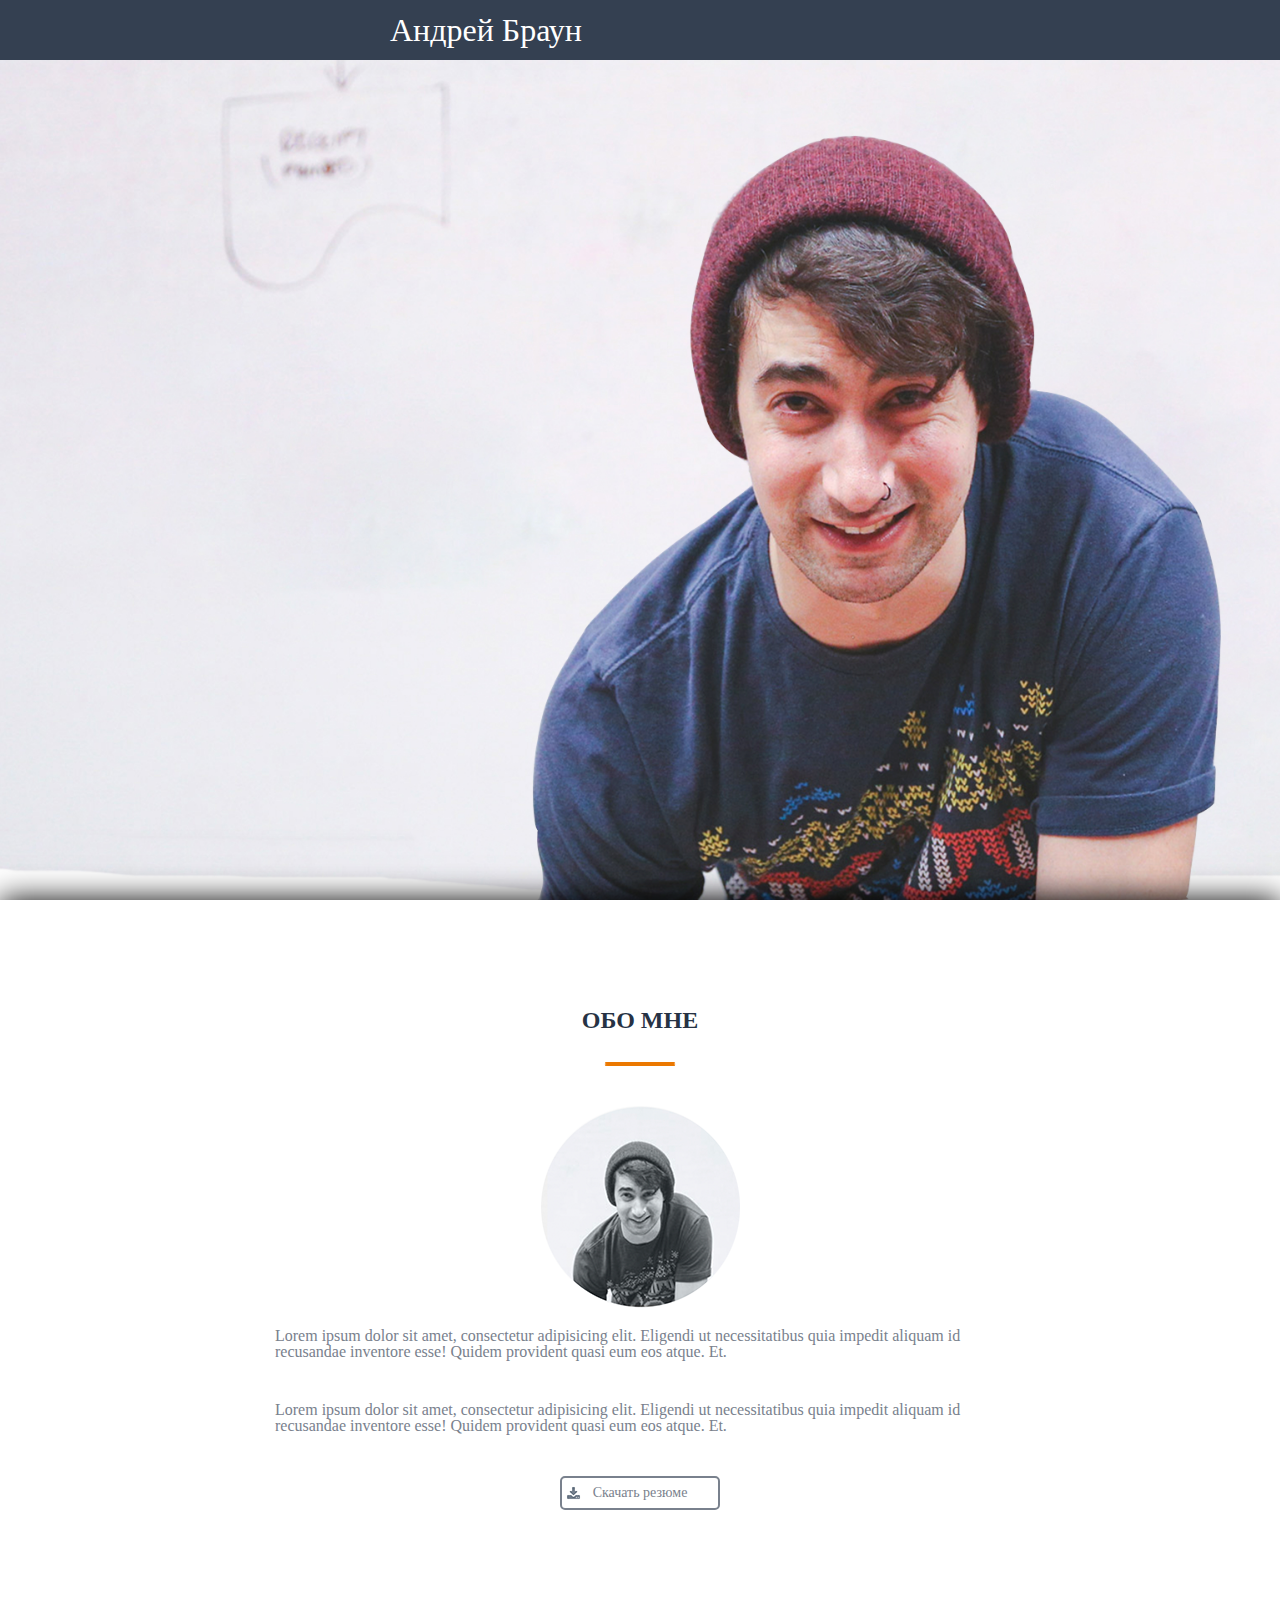
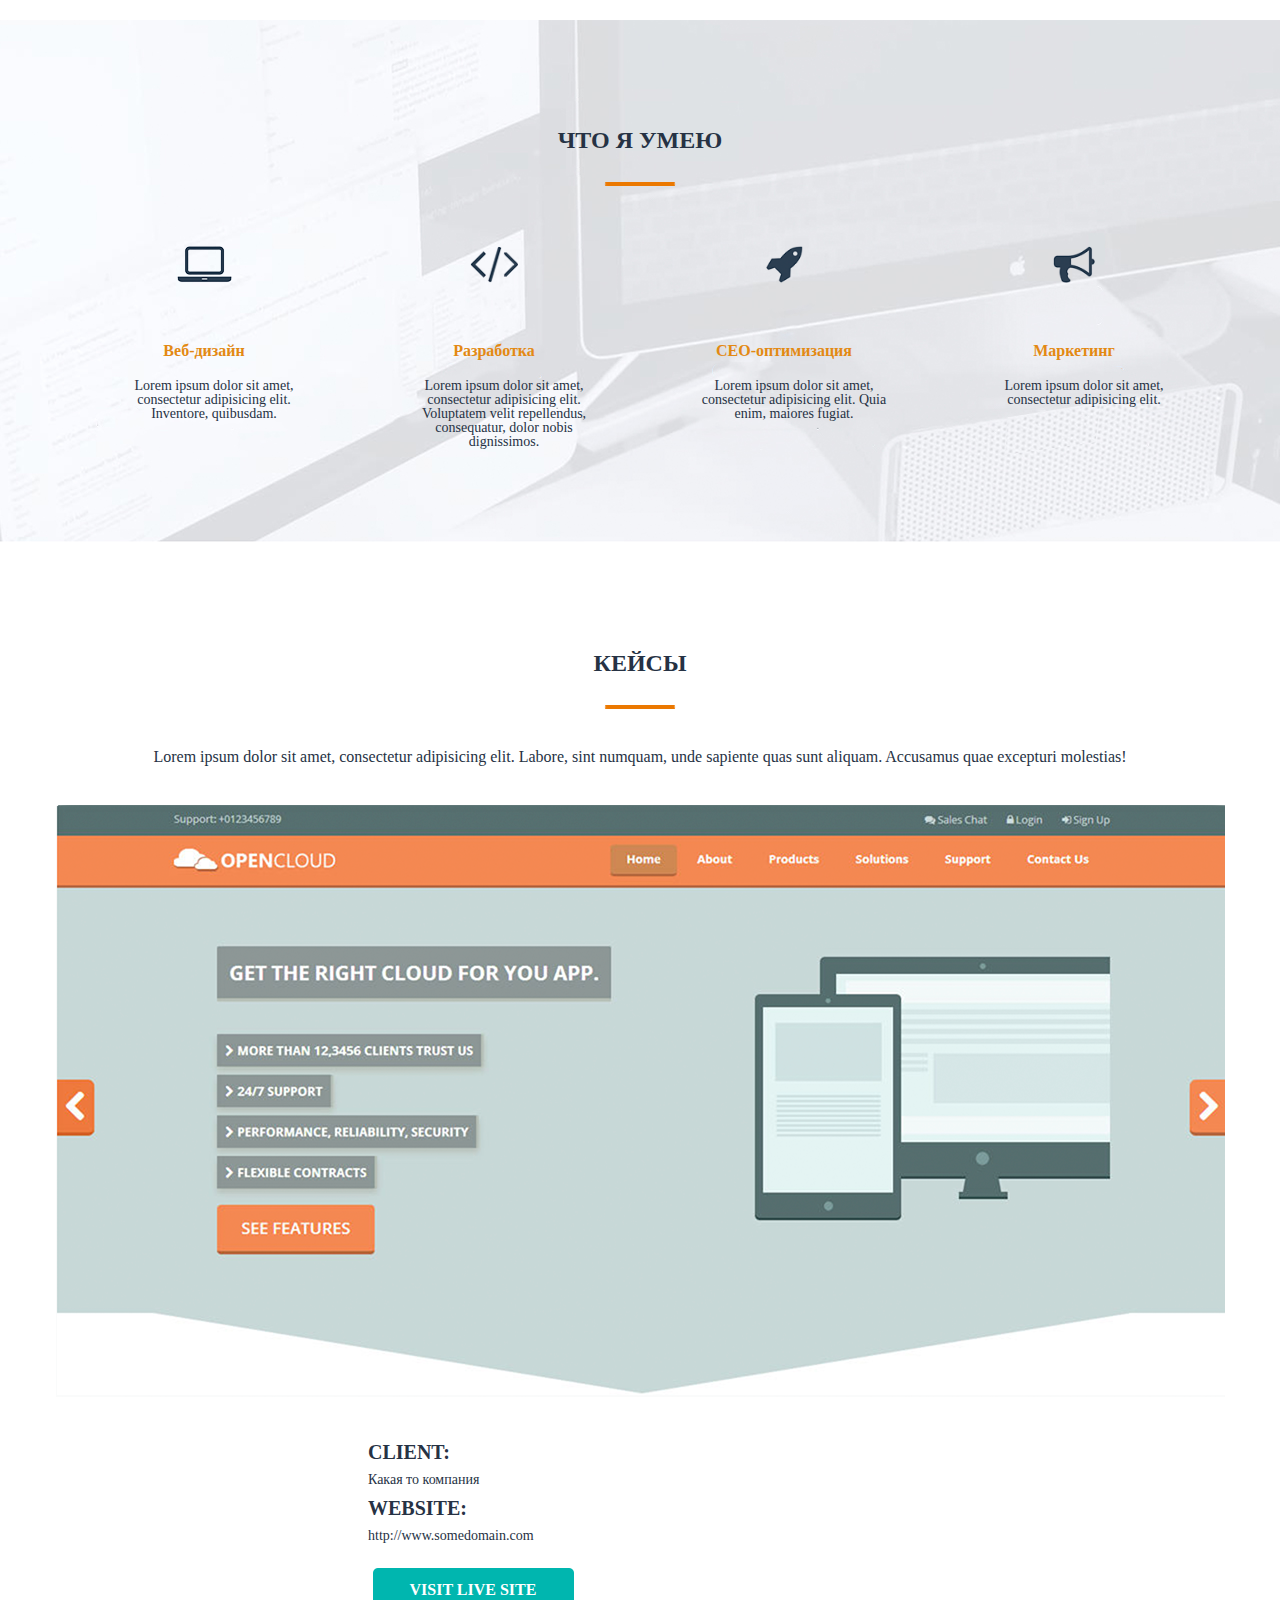
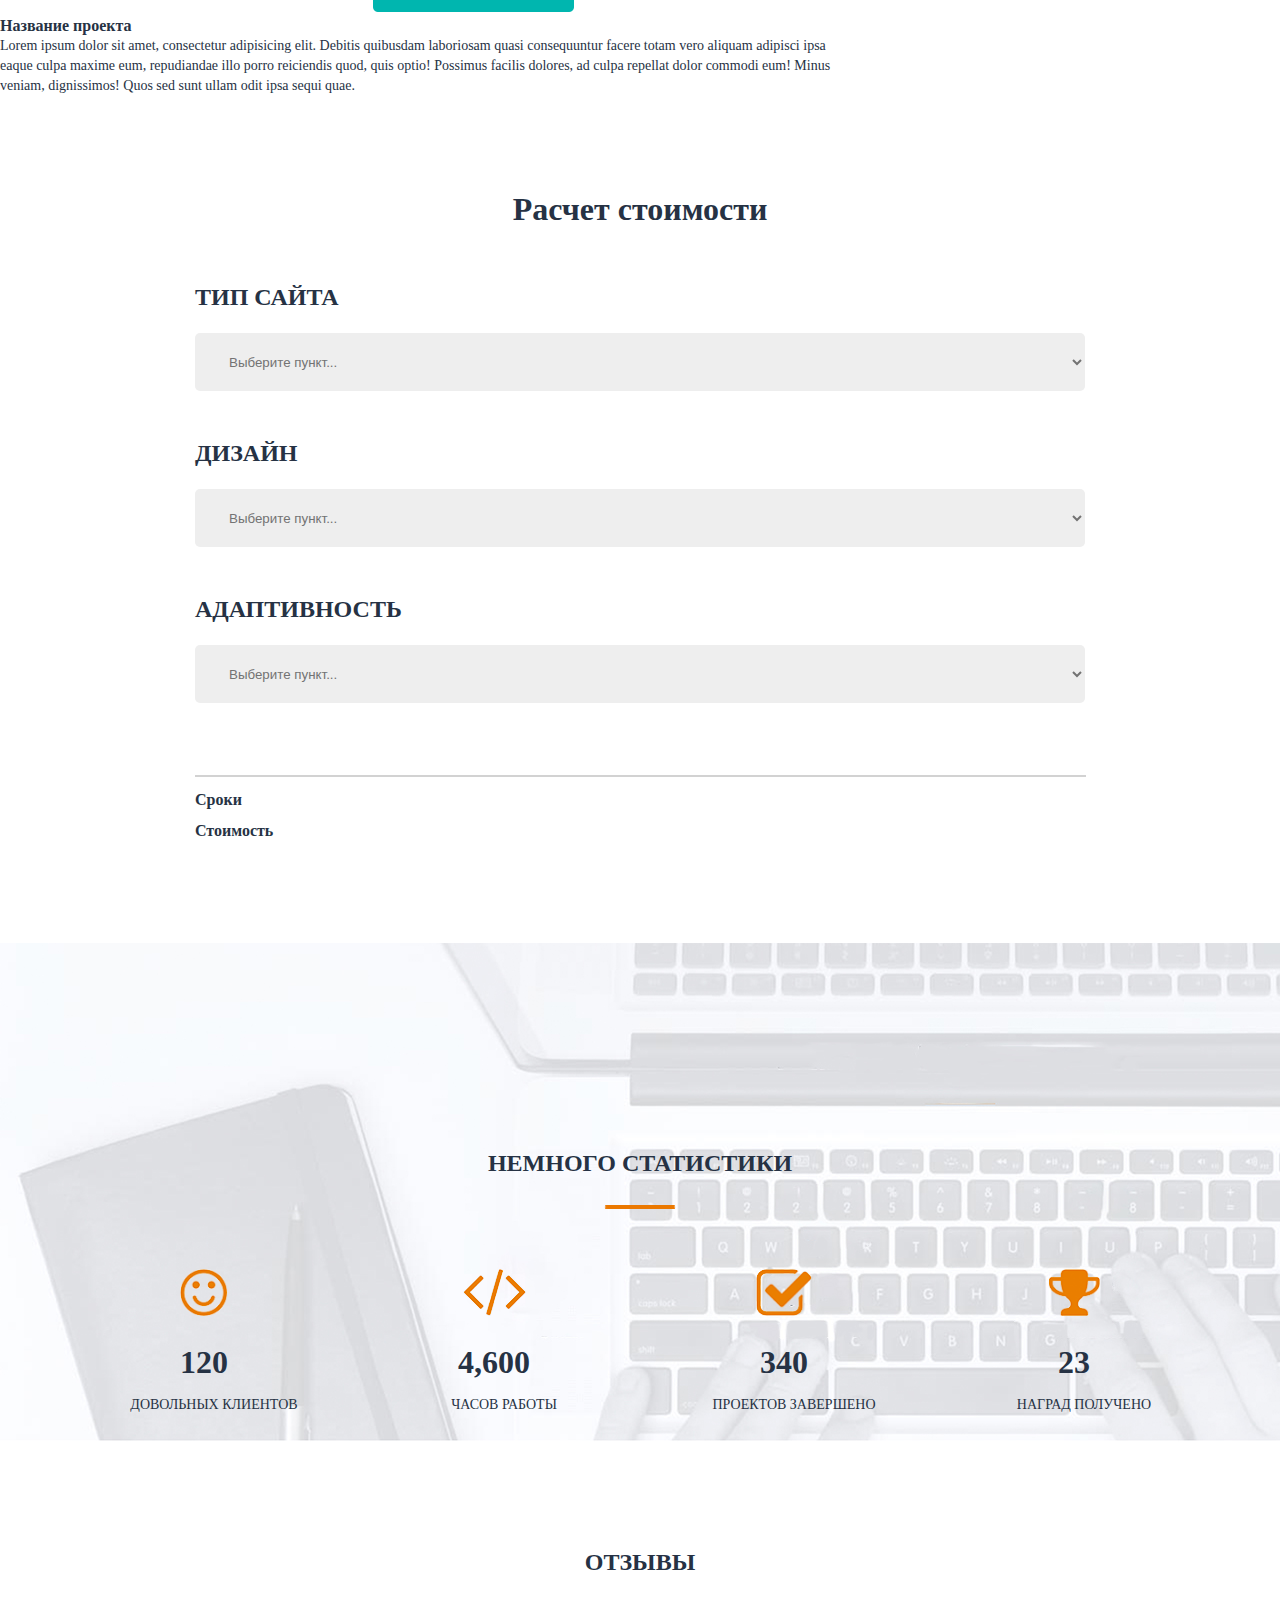
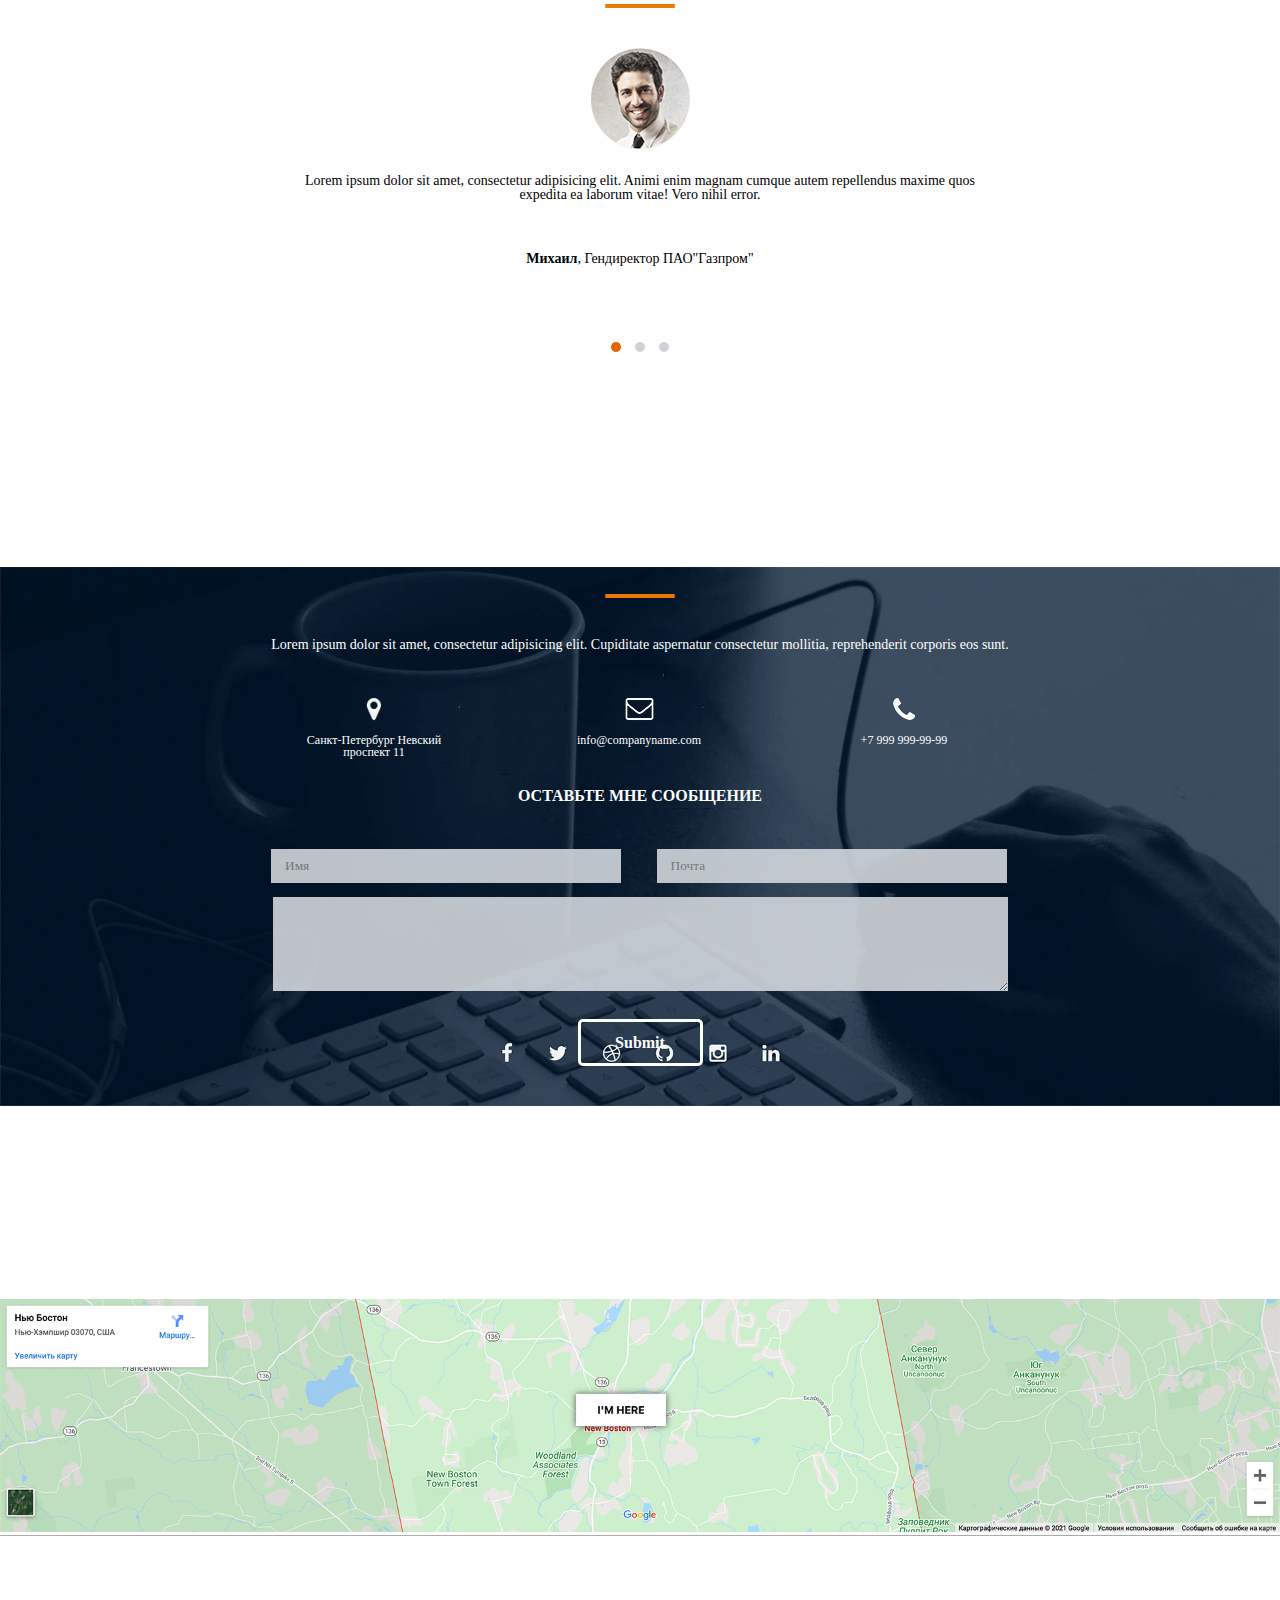
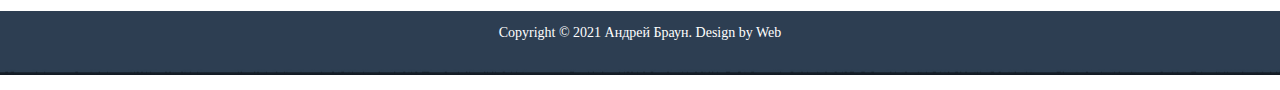
<file: Src/index.html>
<!DOCTYPE html>
<html lang="en">

<head>
    <meta charset="UTF-8">
    <title>Андрей Браун - веб-разработчик</title>
    <link rel="stylesheet" href="css/reset.css">
    <link rel="stylesheet" href="css/style.css">
</head>

<body>
   <div class="preloader">
  <div class="preloader__row">
    <div class="preloader__item"></div>
    <div class="preloader__item"></div>
  </div>
  <script>
  window.onload = function () {
    document.body.classList.add('loaded_hiding');
    window.setTimeout(function () {
      document.body.classList.add('loaded');
      document.body.classList.remove('loaded_hiding');
    }, 500);
  }
</script>
</div>
   
    <header>
        <nav>
            <div class="logo">Андрей Браун</div>
            <div class="menu">
                <ul>
                    <li><a href="">Обо мне</a></li>
                    <li><a href="">Услуги</a></li>
                    <li><a href="">Кейсы</a></li>
                    <li><a href="">Прайс</a></li>
                    <li><a href="">Отзывы</a></li>
                    <li><a href="">Контакты</a></li>
                </ul>
            </div>
        </nav>
    </header>
    <main>
        <section class="main">
            <div class="title_container">
                <h1>Привет <br> Я Андрей Браун</h1>
                <h4>Фулл стек веб-разработчик</h4>
                <input type="button" value="Обо мне">
                <input type="button" value="Мои работы">

            </div>
        </section>
    </main>
    <section class="about">
        <h2 class="h2">Обо мне</h2>
        <img src="../Src/img/stick.png" alt="Тут должна быть картинка" class="img">
        <img src="../Src/img/about_boy.png" alt="Тут должна быть картинка" class="img1">
        <p>Lorem ipsum dolor sit amet, consectetur adipisicing elit. Eligendi ut necessitatibus quia impedit aliquam id recusandae inventore esse! Quidem provident quasi eum eos atque. Et.</p>
        <p>Lorem ipsum dolor sit amet, consectetur adipisicing elit. Eligendi ut necessitatibus quia impedit aliquam id recusandae inventore esse! Quidem provident quasi eum eos atque. Et.</p>
        <input type="button" value="Скачать резюме">
    </section>
    <section class="skills">
        <h2 class="h2">Что я умею</h2>
        <img src="../Src/img/stick.png" alt="Тут должна быть картинка" class="img">
        <div class="box">
            <div class="skill"><img src="../Src/img/skills_nb.png" alt="Тут должна быть картинка">
                <h4>Веб-дизайн</h4>
                <p>Lorem ipsum dolor sit amet, consectetur adipisicing elit. Inventore, quibusdam.</p>
            </div>
            <div class="skill"><img src="../Src/img/skills_simbol.png" alt="Тут должна быть картинка">
                <h4>Разработка</h4>
                <p>Lorem ipsum dolor sit amet, consectetur adipisicing elit. Voluptatem velit repellendus, consequatur, dolor nobis dignissimos.</p>
            </div>
            <div class="skill"><img src="../Src/img/skills_rocket.png" alt="Тут должна быть картинка">
                <h4>СЕО-оптимизация</h4>
                <p>Lorem ipsum dolor sit amet, consectetur adipisicing elit. Quia enim, maiores fugiat.</p>
            </div>
            <div class="skill"><img src="../Src/img/skills_rupor.png" alt="Тут должна быть картинка">
                <h4>Маркетинг</h4>
                <p>Lorem ipsum dolor sit amet, consectetur adipisicing elit.</p>
            </div>
        </div>
    </section>
    <section class="cases">
        <h2 class="h2">Кейсы</h2>
        <img src="../Src/img/stick.png" alt="Тут должна быть картинка" class="img">
        <p>Lorem ipsum dolor sit amet, consectetur adipisicing elit. Labore, sint numquam, unde sapiente quas sunt aliquam. Accusamus quae excepturi molestias!</p>
        <img src="../Src/img/cases_pic.png" alt="Тут должна быть картинка" class="pic">
        <div class="client">
            <h3>Client:</h3>
            <h4>Какая то компания</h4>
            <h3>Website:</h3>
            <h4>http://www.somedomain.com</h4>
            <input type="button" value="visit live site">
        </div>
        <div class="about_case">
            <h3>Название проекта</h3>
            <span>Lorem ipsum dolor sit amet, consectetur adipisicing elit. Debitis quibusdam laboriosam quasi consequuntur facere totam vero aliquam adipisci ipsa eaque culpa maxime eum, repudiandae illo porro reiciendis quod, quis optio! Possimus facilis dolores, ad culpa repellat dolor commodi eum! Minus veniam, dignissimos! Quos sed sunt ullam odit ipsa sequi quae.</span>
        </div>
    </section>
    <section class="price">
        <h2>Расчет стоимости</h2>
        <form action="#">
            <p>Тип сайта</p>
            <select name="select1" id="id1">
                <option value="0">Выберите пункт...</option>
                <option value="1">Позиция 1</option>
                <option value="2">Позиция 2</option>
                <option value="3">Позиция 3</option>
            </select>
            <p>Дизайн</p>
            <select name="select2" id="id2">
                <option value="0">Выберите пункт...</option>
                <option value="1">Позиция 1</option>
                <option value="2">Позиция 2</option>
                <option value="3">Позиция 3</option>
            </select>
            <p>Адаптивность</p>
            <select name="select3" id="id3">
                <option value="0">Выберите пункт...</option>
                <option value="1">Позиция 1</option>
                <option value="2">Позиция 2</option>
                <option value="3">Позиция 3</option>
            </select>
        </form>
        <div class="calc">
            <img src="../Src/img/price_line.png" alt="">
            <p>Сроки</p>
            <p>Стоимость</p>
        </div>
    </section>
    <section class="stat">
        <h2 class="h2">Немного статистики</h2>
        <img src="../Src/img/stick.png" alt="Тут должна быть картинка" class="img">
        <div class="box">
            <div class="position"><img src="../Src/img/stat_smile.png" alt="Тут должна быть картинка">
                <h4>120</h4>
                <p>Довольных клиентов</p>
            </div>
            <div class="position"><img src="../Src/img/stat_simbol.png" alt="Тут должна быть картинка">
                <h4>4,600</h4>
                <p>Часов работы</p>
            </div>
            <div class="position"><img src="../Src/img/stat_checkbox.png" alt="Тут должна быть картинка">
                <h4>340</h4>
                <p>Проектов завершено</p>
            </div>
            <div class="position"><img src="../Src/img/stat_goblet.png" alt="Тут должна быть картинка">
                <h4>23</h4>
                <p>Наград получено</p>
            </div>
        </div>
    </section>
    <section class="rewievs">
        <h2 class="h2">Отзывы</h2>
        <img src="../Src/img/stick.png" alt="Тут должна быть картинка" class="img">
        <img src="../Src/img/rewievs_photo.png" alt="Тут должна быть картинка" class="photo">
        <p>Lorem ipsum dolor sit amet, consectetur adipisicing elit. Animi enim magnam cumque autem repellendus maxime quos expedita ea laborum vitae! Vero nihil error.</p>
        <br>
        <p><span>Михаил</span>, Гендиректор ПАО"Газпром"</p>
        <div class="bullets">
            <img src="../Src/img/rewievs_bullet1.png" alt="Тут должна быть картинка" class="bullet">
            <img src="../Src/img/rewievs_bullet2.png" alt="Тут должна быть картинка" class="bullet">
            <img src="../Src/img/rewievs_bullet2.png" alt="Тут должна быть картинка" class="bullet">
        </div>
    </section>
    <section class="mycontacts">
        <h2 class="h2_footer">Мои контакты</h2>
        <img src="../Src/img/stick.png" alt="Тут должна быть картинка" class="img">
        <p>Lorem ipsum dolor sit amet, consectetur adipisicing elit. Cupiditate aspernatur consectetur mollitia, reprehenderit corporis eos sunt.</p>
        <div class="contacts">
            <div class="contact">
                <img src="../Src/img/footer_loc.png" alt="Тут должна быть картинка">
                <p>Санкт-Петербург Невский проспект 11</p>
            </div>
            <div class="contact">
                <img src="../Src/img/footer_mail.png" alt="Тут должна быть картинка">
                <p>info@companyname.com</p>
            </div>
            <div class="contact">
                <img src="../Src/img/footer_call.png" alt="Тут должна быть картинка">
                <p>+7 999 999-99-99</p>
            </div>
        </div>
        <div class="message">
            <h2>Оставьте мне сообщение</h2>
            <form action="#">
                <input type="name" placeholder="Имя">
                <input type="email" placeholder="Почта">
                <textarea name="message" id="id4" placeholder="Сообщение">
                      </textarea>
            </form>
        </div>
        <div class="input">
            <input type="submit" submit="">
        </div>
    </section>
    <section class="location">
    </section>
</body>
<footer>
    <div class="copyright">
        <p>Copyright © 2021 Андрей Браун. Design by Web</p>
    </div>
</footer>

</html>
</file>
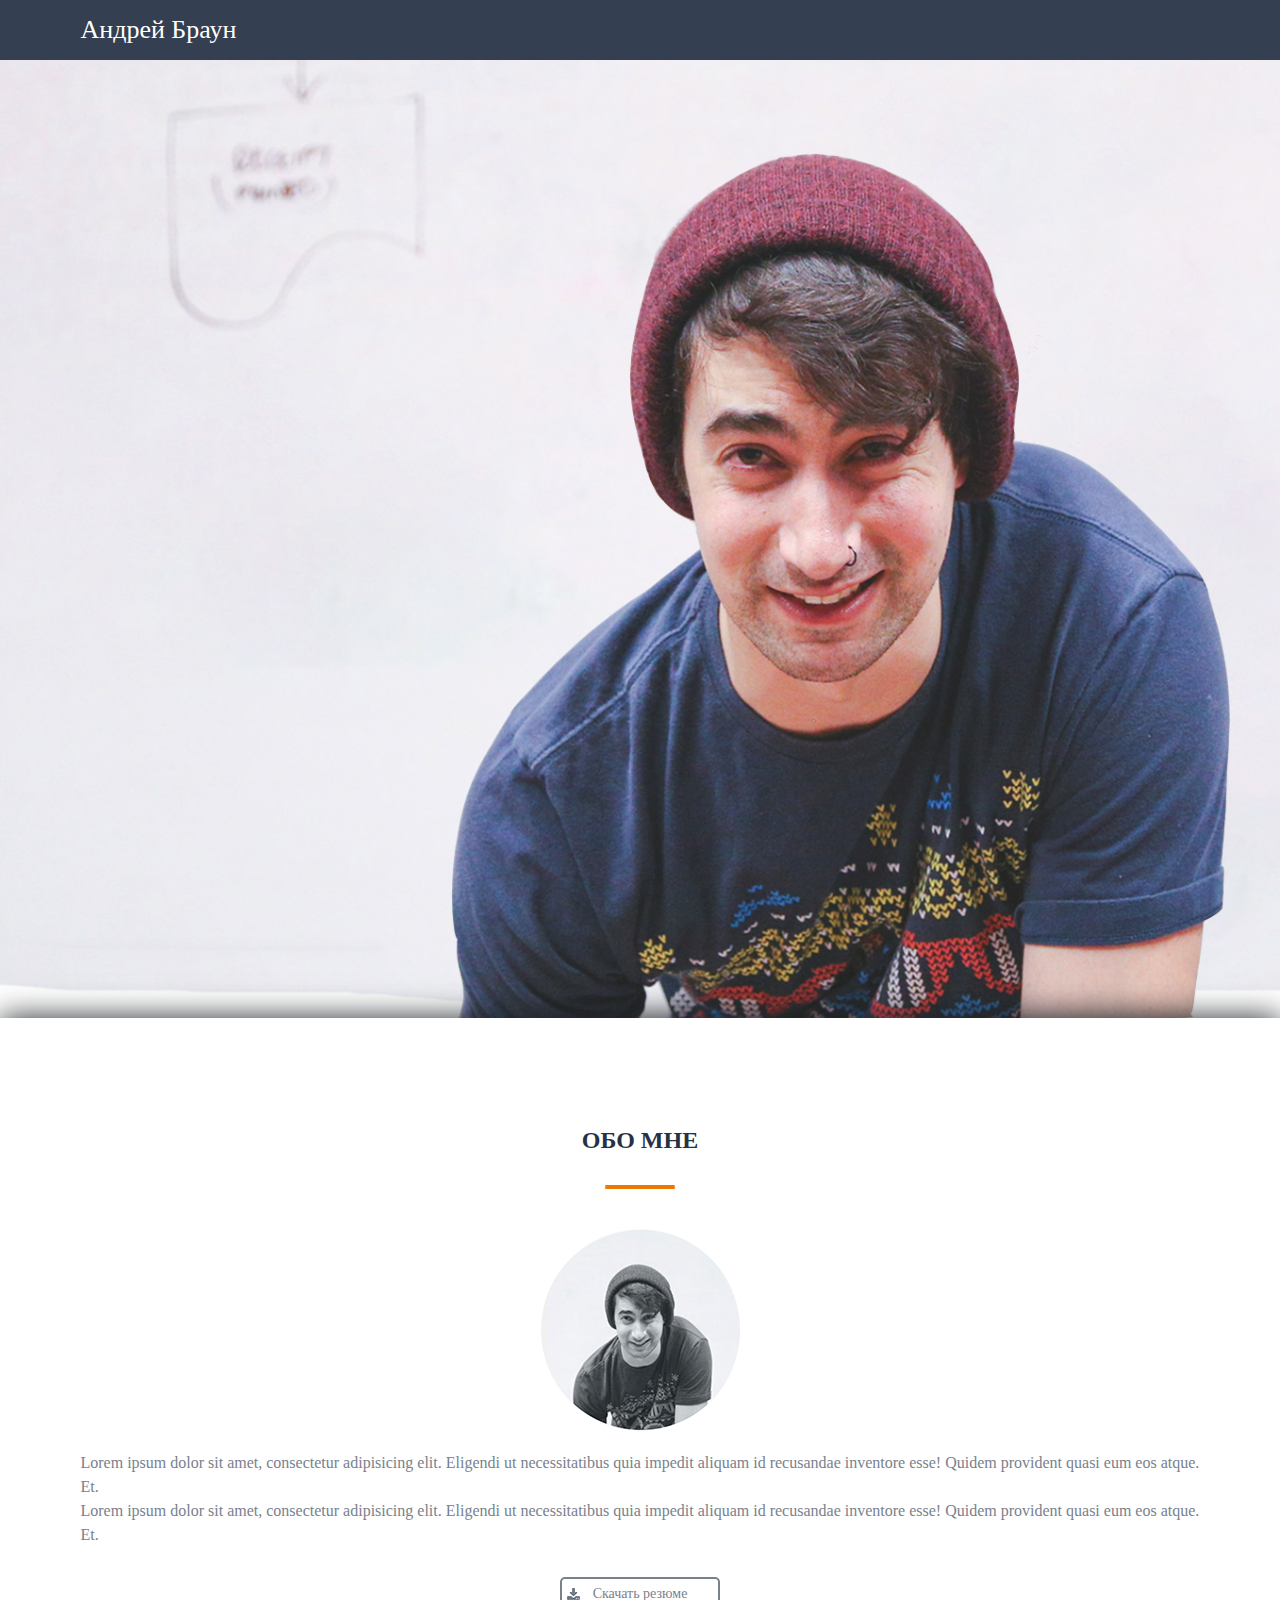
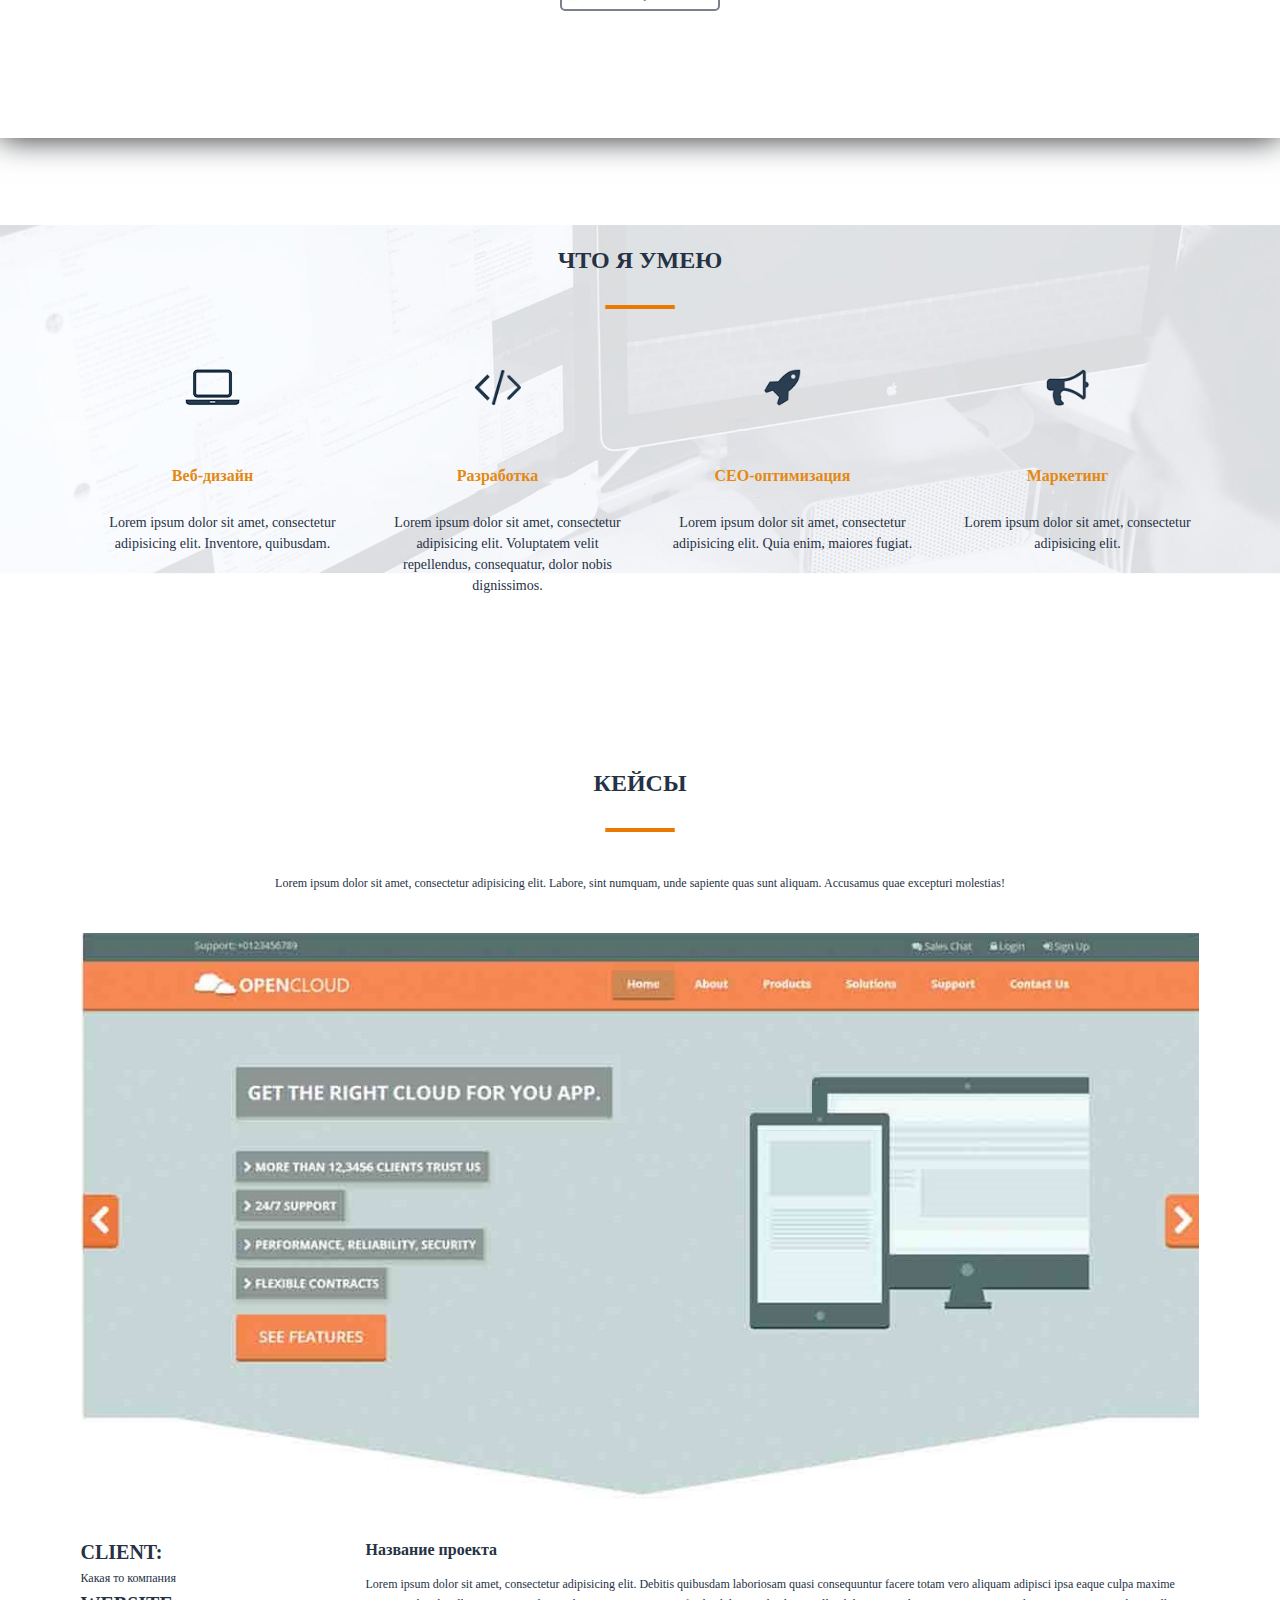
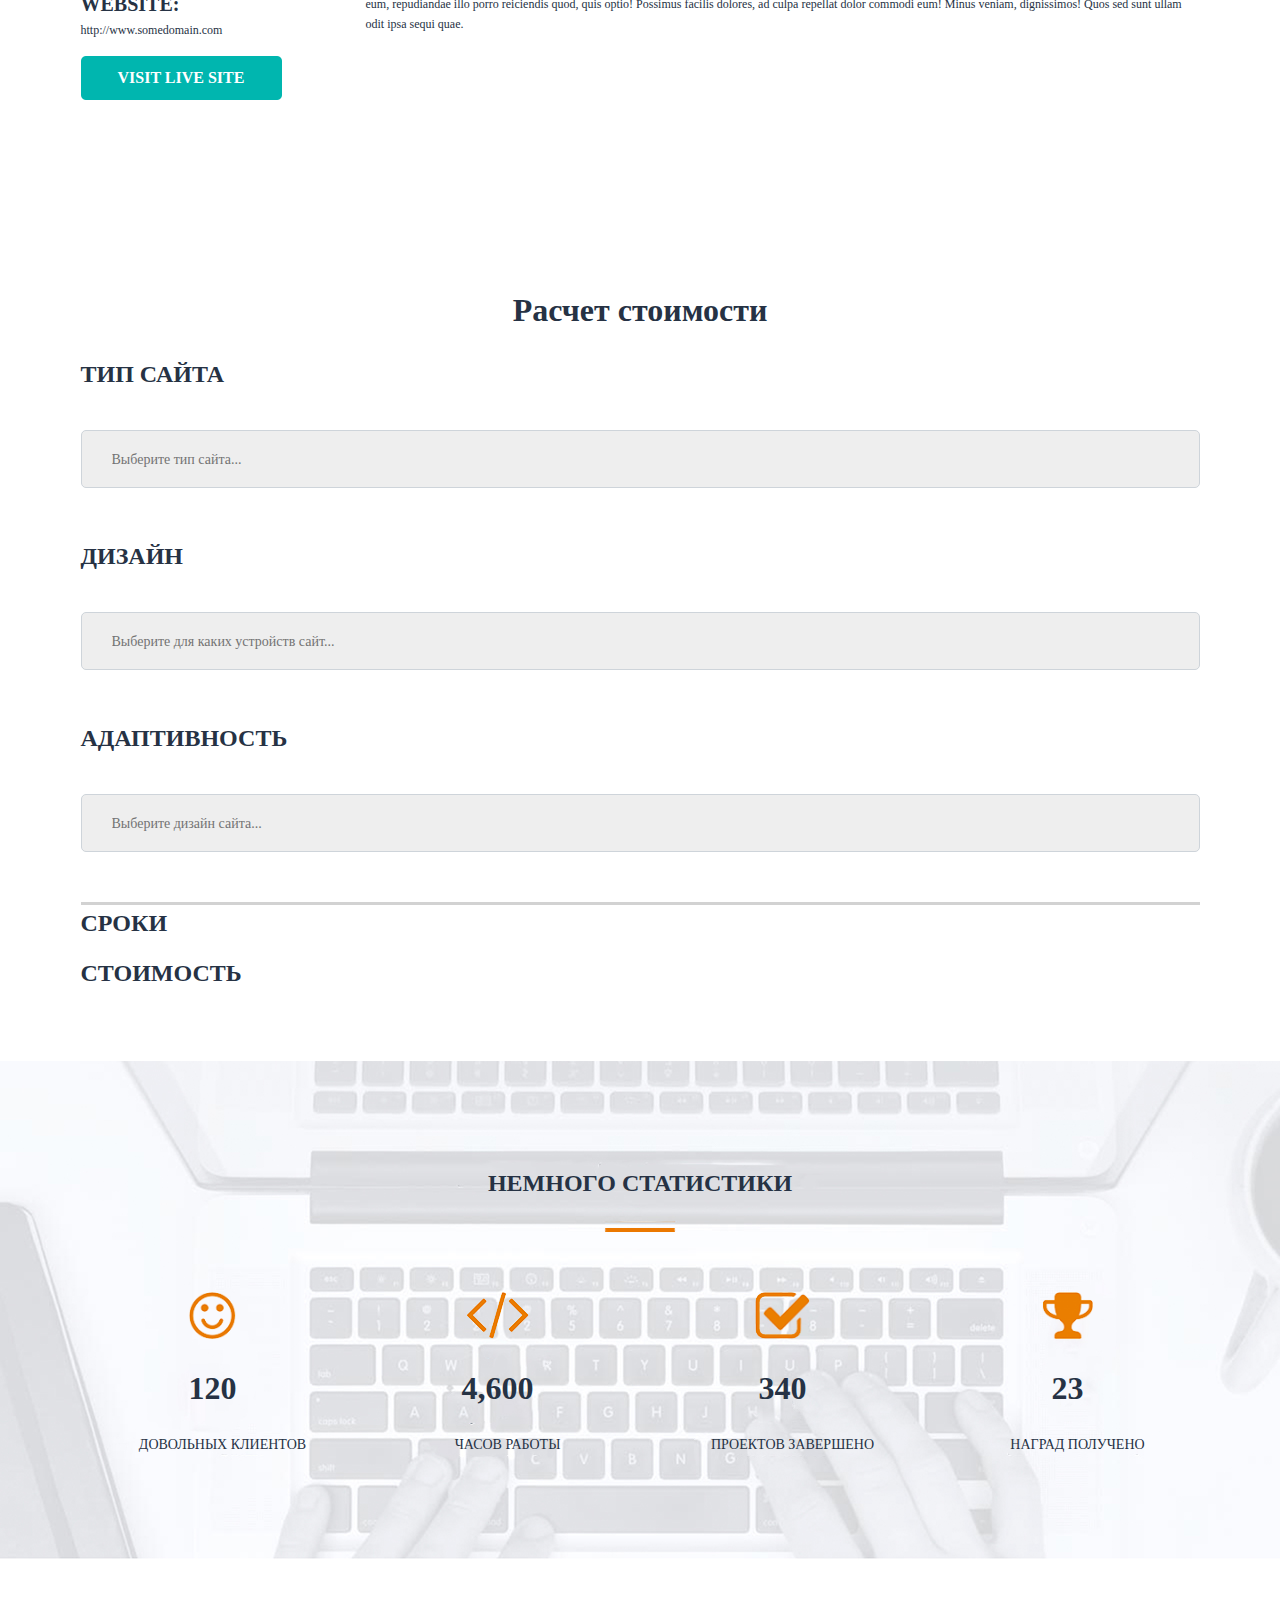
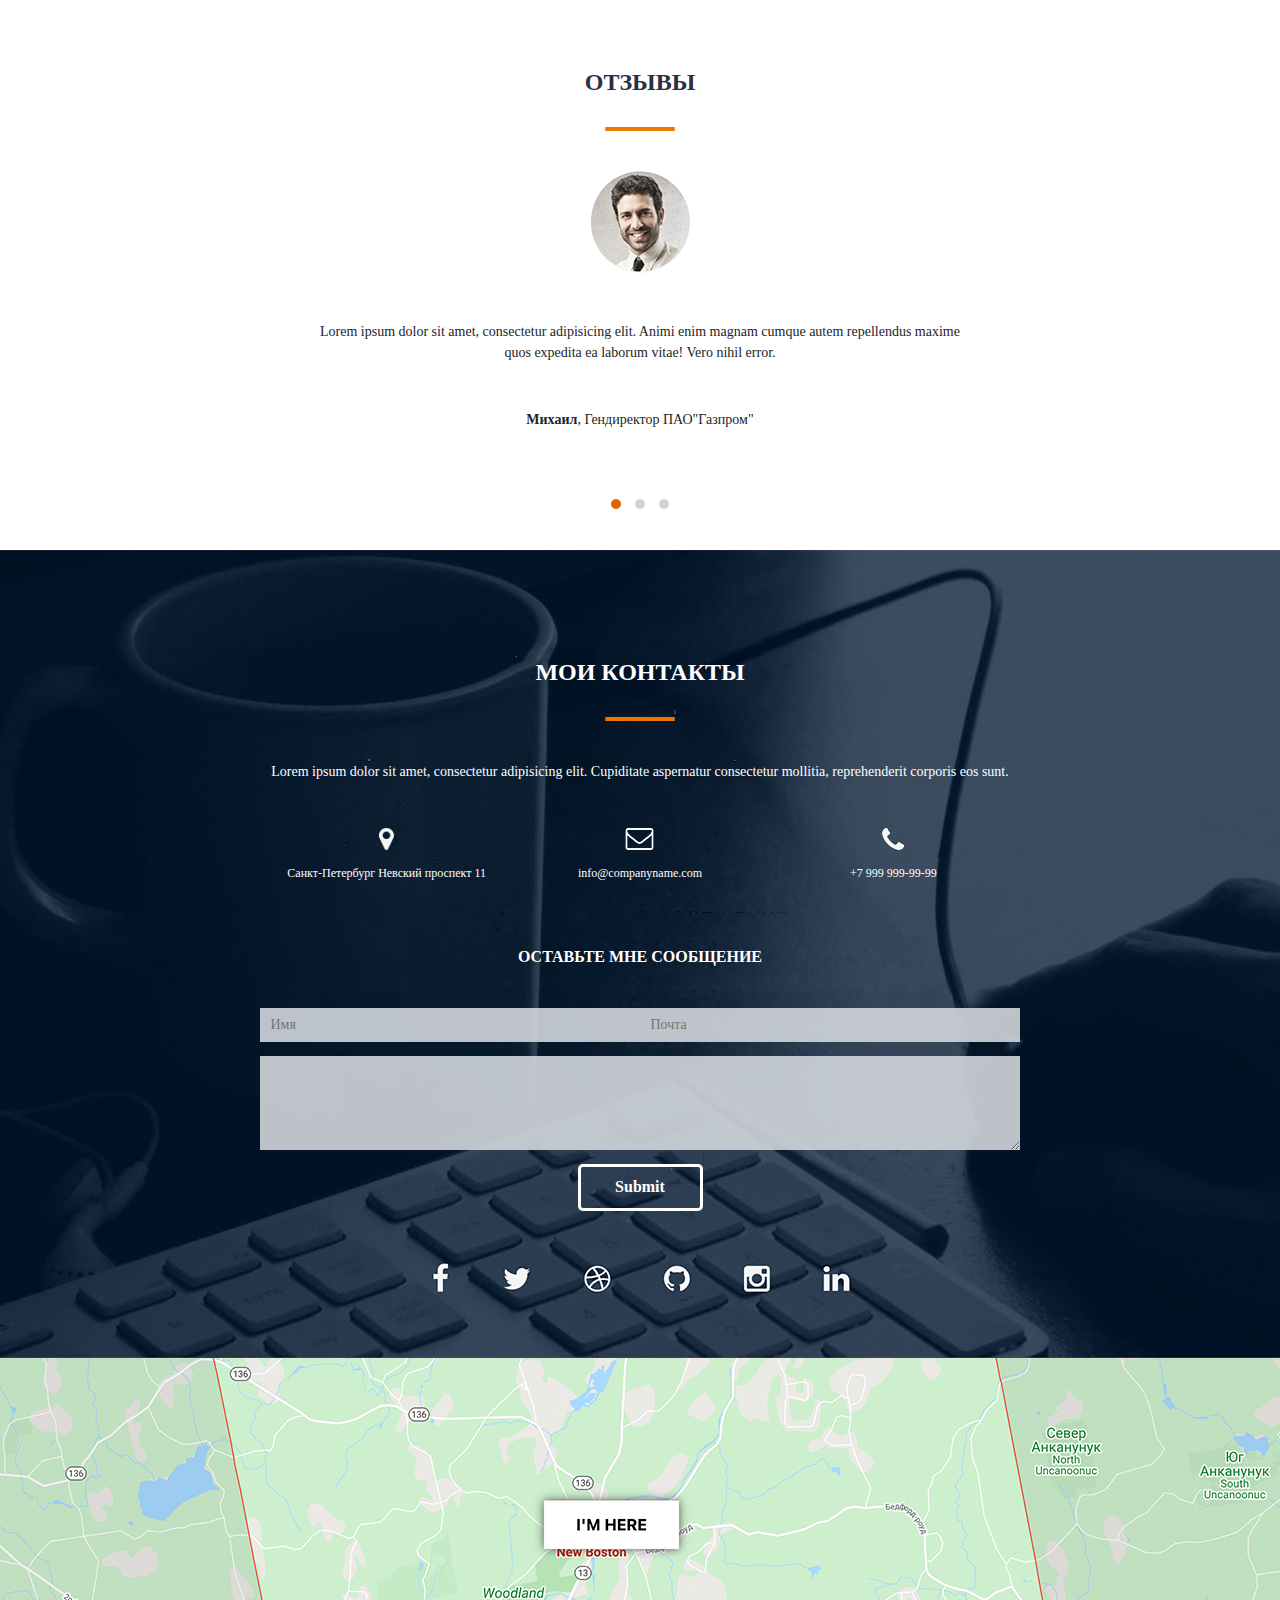
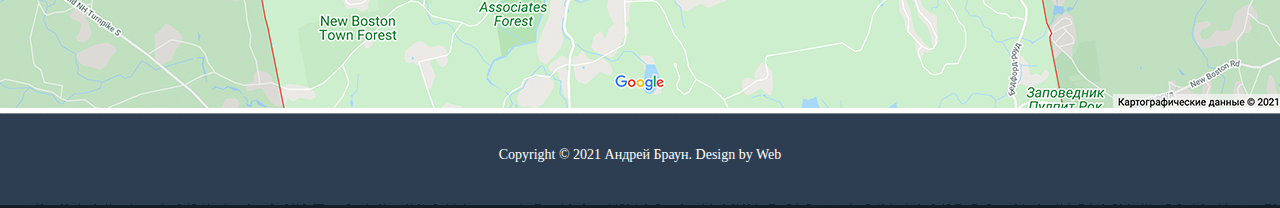
<file: Src/index_flex.html>
<!DOCTYPE html>
<html lang="en">

<head>
    <meta charset="UTF-8">
    <meta name="viewport" content="width=device-width, initial-scale=1.0">
    <title>Андрей Браун - веб-разработчик</title>
    <link rel="stylesheet" href="css/reset.css">
    <link rel="stylesheet" href="css/bootstrap.min.css">
    <link rel="stylesheet" href="css/style_flex.css">
</head>

<div class="preloader">
    <div class="preloader__row">
        <div class="preloader__item"></div>
        <div class="preloader__item"></div>
    </div>
    <script>
        window.onload = function() {
            document.body.classList.add('loaded_hiding');
            window.setTimeout(function() {
                document.body.classList.add('loaded');
                document.body.classList.remove('loaded_hiding');
            }, 500);
        }

    </script>
</div>
<header>
    <nav>
        <div class="container">
            <div class="row ">
                <div class="col-xxl-2 col-xl-3 col-lg-4 col-7">
                    <div class="logo">Андрей Браун</div>
                </div>
                <div class="col-xxl-6 offset-xxl-4 col-xl-7 offset-xl-2 col-lg-8 d-lg-block d-none">
                    <div class="menu">
                        <ul>
                            <li ><a href="#about" class="active">Обо мне</a></li>
                            <li><a href="#skills">Услуги</a></li>
                            <li><a href="#cases">Кейсы</a></li>
                            <li><a href="#price">Прайс</a></li>
                            <li><a href="#rewievs">Отзывы</a></li>
                            <li><a href="#contacts">Контакты</a></li>
                        </ul>
                    </div>
                </div>
                <div class="col-5 d-lg-none d-block d-flex flex-column justify-content-center align-items-end">
                    <div class="dropdown">
                        <button class="btn btn btn-outline-light dropdown-toggle white_button" type="button" id="dropdownMenuButton" data-bs-toggle="dropdown" aria-expanded="false">
                            Меню
                        </button>
                        <ul class="dropdown-menu" aria-labelledby="dropdownMenuButton">
                            <li><a class="dropdown-item" href="#about">Обо мне</a></li>
                            <li><a class="dropdown-item" href="#skills">Услуги</a></li>
                            <li><a class="dropdown-item" href="#cases">Кейсы</a></li>
                            <li><a class="dropdown-item" href="#price">Прайс</a></li>
                            <li><a class="dropdown-item" href="#rewievs">Отзывы</a></li>
                            <li><a class="dropdown-item" href="#contacts">Контакты</a></li>
                        </ul>
                    </div>
                </div>
            </div>
        </div>
    </nav>
</header>
<main>
    <section class="main" id="main">
        <div class="container h-100">
            <div class="row align-items-center h-100">
                <div class="col-lg-6">
                    <div class="title_container">
                        <h1>Привет <br> Я Андрей Браун</h1>
                        <h4>Фулл стек веб-разработчик</h4>
                        <input type="button" value="Обо мне">
                        <input type="button" value="Мои работы">
                    </div>
                </div>
            </div>
        </div>
    </section>
</main>
<script src="js/bootstrap.bundle.min.js"></script>

<body>
    <section class="about" id="about">
        <h2 class="h2">Обо мне</h2>
        <img src="../Src/img/stick.png" alt="Тут должна быть картинка" class="img">
        <img src="../Src/img/about_boy.png" alt="Тут должна быть картинка" class="img1">
        <div class="container align-content-center">
            <div class="row align-items-center">
                <div class="col"><span>Lorem ipsum dolor sit amet, consectetur adipisicing elit. Eligendi ut necessitatibus quia impedit aliquam id recusandae inventore esse! Quidem provident quasi eum eos atque. Et.</span></div>
            </div>
            <div class="row align-items-center">
                <div class="col"><span>Lorem ipsum dolor sit amet, consectetur adipisicing elit. Eligendi ut necessitatibus quia impedit aliquam id recusandae inventore esse! Quidem provident quasi eum eos atque. Et.</span></div>
            </div>
        </div>
        <input type="button" value="Скачать резюме">
    </section>

    <section class="skills" id="skills">
        <h2 class="h2">Что я умею</h2>
        <img src="../Src/img/stick.png" alt="Тут должна быть картинка" class="img">
        <div class="container">
            <div class="row ">
                <div class="col-12 col-sm-6 col-lg-3">
                    <div class="skill "><img src="../Src/img/skills_nb.png" alt="Тут должна быть картинка">
                        <h4>Веб-дизайн</h4>
                        <p>Lorem ipsum dolor sit amet, consectetur adipisicing elit. Inventore, quibusdam.</p>
                    </div>
                </div>
                <div class="col-12 col-sm-6 col-lg-3">
                    <div class="skill"><img src="../Src/img/skills_simbol.png" alt="Тут должна быть картинка">
                        <h4>Разработка</h4>
                        <p>Lorem ipsum dolor sit amet, consectetur adipisicing elit. Voluptatem velit repellendus, consequatur, dolor nobis dignissimos.</p>
                    </div>
                </div>
                <div class="col-12 col-sm-6 col-lg-3">
                    <div class="skill"><img src="../Src/img/skills_rocket.png" alt="Тут должна быть картинка">
                        <h4>СЕО-оптимизация</h4>
                        <p>Lorem ipsum dolor sit amet, consectetur adipisicing elit. Quia enim, maiores fugiat.</p>
                    </div>
                </div>
                <div class="col-12 col-sm-6 col-lg-3">
                    <div class="skill"><img src="../Src/img/skills_rupor.png" alt="Тут должна быть картинка">
                        <h4>Маркетинг</h4>
                        <p>Lorem ipsum dolor sit amet, consectetur adipisicing elit.</p>
                    </div>
                </div>
            </div>
        </div>
    </section>

    <section class="cases" id="cases">
        <h2 class="h2">Кейсы</h2>
        <div class="container">
            <img src="../Src/img/stick.png" alt="Тут должна быть картинка" class="img ">
            <div class="row">
                <div class="col"><span>Lorem ipsum dolor sit amet, consectetur adipisicing elit. Labore, sint numquam, unde sapiente quas sunt aliquam. Accusamus quae excepturi molestias!</span></div>
            </div>
            <div class="row">
                <div class="col">
                    <img src="../Src/img/cases_pic_bad.png.jpg" data-srs="../s" alt="Тут должна быть картинка" class="pic img-fluid element-picture" >
                </div>
            </div>
            <div class="row align-items-left">
                <div class="col-12 col-sm-5 col-md-4 col-lg-3 ">
                    <div class="client">
                        <h3>Client:</h3>
                        <h4>Какая то компания</h4>
                        <h3>Website:</h3>
                        <h4>http://www.somedomain.com</h4>
                        <input type="button" value="visit live site">
                    </div>
                </div>
                <div class="col-12 col-sm-7 col-md-8 col-lg-9">
                    <div class="about_case">
                        <p>Название проекта</p>
                        <span>Lorem ipsum dolor sit amet, consectetur adipisicing elit. Debitis quibusdam laboriosam quasi consequuntur facere totam vero aliquam adipisci ipsa eaque culpa maxime eum, repudiandae illo porro reiciendis quod, quis optio! Possimus facilis dolores, ad culpa repellat dolor commodi eum! Minus veniam, dignissimos! Quos sed sunt ullam odit ipsa sequi quae.</span>
                    </div>
                </div>
            </div>
        </div>
    </section>

    <section class="price" id="price">
        <h2>Расчет стоимости</h2>
        <div class="container">
            <div class="row">

                <div class="col-4">
                    <p>Тип сайта</p>
                </div>
                <div class="col-12"><select class="form-select" aria-label="Default select example">
                        <option selected>Выберите тип сайта...</option>
                        <option class="t1" value="1">Сайт-визитка</option>
                        <option class="t2" value="2">Корпоративный сайт</option>
                        <option class="t3" value="3">Интернет-магазин</option>
                    </select></div>
                <div class="col-4">
                    <p>Дизайн</p>
                </div>
                <div class="col-12"><select class="form-select" aria-label="Default select example">
                        <option selected>Выберите для каких устройств сайт...</option>
                        <option class="a1" value="1">Минимализм</option>
                        <option class="a2" value="2">Современный</option>
                        <option class="a3" value="3">Индивидуальный дизайн</option>
                    </select></div>
                <div class="col-4">
                    <p>Адаптивность</p>
                </div>
                <div class="col-12"><select class="form-select" aria-label="Default select example">
                        <option selected>Выберите дизайн сайта...</option>
                        <option class="d1" value="1">Смартфоны</option>
                        <option class="d2" value="2">Планшеты</option>
                        <option class="d3" value="3">Компьютеры и ноутбуки</option>
                    </select></div>
                <img src="../Src/img/price_line.png" class=" ">
                <div class="row">
                    <div class="calc col">
                        <p class="col-4">Сроки</p>
                        <p class="col-4 s">Стоимость</p>
                    </div>
                </div>
            </div>
        </div>
    </section>

    <section class="stat" id="stat">
        <h2 class="h2">Немного статистики</h2>
        <img src="../Src/img/stick.png" alt="Тут должна быть картинка" class="img">
        <div class="container">
            <div class="row ">
                <div class="col-12 col-sm-6 col-lg-3">
                    <div class="position"><img src="../Src/img/stat_smile.png" alt="Тут должна быть картинка">
                        <h4 class="spin">120</h4>
                        <p>Довольных клиентов</p>
                    </div>
                </div>
                <div class="col-12 col-sm-6 col-lg-3">
                    <div class="position"><img src="../Src/img/stat_simbol.png" alt="Тут должна быть картинка">
                        <h4 class="spin">4,600</h4>
                        <p>Часов работы</p>
                    </div>
                </div>
                <div class="col-12 col-sm-6 col-lg-3">
                    <div class="position"><img src="../Src/img/stat_checkbox.png" alt="Тут должна быть картинка">
                        <h4 class="spin">340</h4>
                        <p>Проектов завершено</p>
                    </div>
                </div>
                <div class="col-12 col-sm-6 col-lg-3">
                    <div class="position"><img src="../Src/img/stat_goblet.png" alt="Тут должна быть картинка">
                        <h4 class="spin">23</h4>
                        <p>Наград получено</p>
                    </div>
                </div>




            </div>
        </div>
    </section>

    <section class="rewievs" id="rewievs">

        <h2 class="h2">Отзывы</h2>
        <img src="../Src/img/stick.png" alt="Тут должна быть картинка" class="img">
        <img src="../Src/img/rewievs_photo.png" alt="Тут должна быть картинка" class="photo">
        <div class="container">
            <div class="row">
                <p>Lorem ipsum dolor sit amet, consectetur adipisicing elit. Animi enim magnam cumque autem repellendus maxime quos expedita ea laborum vitae! Vero nihil error.</p>
                <br>
                <p><span>Михаил</span>, Гендиректор ПАО"Газпром"</p>
            </div>
        </div>
        <div class="bullets">
            <img src="../Src/img/rewievs_bullet1.png" alt="Тут должна быть картинка" class="bullet">
            <img src="../Src/img/rewievs_bullet2.png" alt="Тут должна быть картинка" class="bullet">
            <img src="../Src/img/rewievs_bullet2.png" alt="Тут должна быть картинка" class="bullet">
        </div>
    </section>

    <section class="mycontacts" id="contacts">
        <h2 class="h2_footer">Мои контакты</h2>
        <img src="../Src/img/stick.png" alt="Тут должна быть картинка" class="img">
        <div class="container">
            <p>Lorem ipsum dolor sit amet, consectetur adipisicing elit. Cupiditate aspernatur consectetur mollitia, reprehenderit corporis eos sunt.</p>
            <div class="contacts">

                <div class="row">
                    <div class=" col-sm-1 col-xl-2"></div>
                    <div class="col">
                        <div class="contact">
                            <img src="../Src/img/footer_loc.png" alt="Тут должна быть картинка">
                            <p>Санкт-Петербург Невский проспект 11</p>
                        </div>
                    </div>
                    <div class="col">
                        <div class="contact">
                            <img src="../Src/img/footer_mail.png" alt="Тут должна быть картинка">
                            <p>info@companyname.com</p>
                        </div>
                    </div>
                    <div class="col">
                        <div class="contact">
                            <img src="../Src/img/footer_call.png" alt="Тут должна быть картинка">
                            <p>+7 999 999-99-99</p>
                        </div>
                    </div>
                    <div class=" col-sm-1 col-xl-2"></div>
                </div>
            </div>

            <div class="message">
                <div class="col-12">
                    <h2>Оставьте мне сообщение</h2>
                </div>
                <div class="row  ">
                    <div class="col"></div>
                    <input type="name" placeholder="Имя" class="col-4">
                    <input type="email" placeholder="Почта" class="col-4">
                    <div class="col"></div>
                </div>


                <div class="row">
                    <div class="col"></div>
                    <textarea name="message" id="id4" placeholder="Сообщение" class="col-8">

                      </textarea>
                    <div class="col"></div>
                </div>
                <div class="col-2"></div>
            </div>

            <div class="input">
                <input type="submit" submit="">
            </div>
    </section>

    <section class="location">
    </section>
   <script src="js/bootstrap.bundle.min.js"></script> 
  <script src="js/jquery-3.6.0.min.js"></script>
  <script src="js/jquery.spincrement.min.js"></script>
  <script src="js/myScript.js"></script>  

</body>
<footer>
    <div class="copyright">
        <p>Copyright © 2021 Андрей Браун. Design by Web</p>
    </div>
</footer>

</html>
</file>
<file: Src/css/style.css>
body {
    font-family: "century gothic";
    margin: 0;
  padding: 0;
  perspective: 1px; 
  transform-style: preserve-3d;
  overflow-y: scroll;
  overflow-x: hidden;
}

nav {
    width: 100%;
    height: 60px;
    background: #344051;
    position: fixed;
    z-index: 1;
}

.logo {
    color: #fff;
    font-size: 32px;
    line-height: 60px;
    padding-left: 390px;
    float: left;
    -webkit-animation: appearance 3s ease;
    -o-animation: appearance 3s ease;
    animation: appearance 3s ease;
}

.menu {
    float: left;
    padding-left: 390px;
}

.menu li {
    float: left;
    line-height: 60px;
    color: #fff;
    margin-right: 40px;
    font-size: 16px;
    text-transform: uppercase;
    -webkit-animation: dropping 0.5s ease forwards;
    -o-animation: dropping 0.5s ease forwards;
    animation: dropping 0.5s ease forwards;
    opacity: 0;
}

.menu li:nth-child(2) {
    animation-delay: 0.2s;
}

.menu li:nth-child(3) {
    animation-delay: 0.4s;
}

.menu li:nth-child(4) {
    animation-delay: 0.6s;
}

.menu li:nth-child(5) {
    animation-delay: 0.8s;
}

.menu li:nth-child(6) {
    animation-delay: 1s;
}

main {
    width: 100%;
    height: 100%;
}

.main {
    width: 100%;
    height: 100%;
    background: url(../img/boy.png) no-repeat 90% 100%/auto 85%, url(../img/bachground.jpg) center/cover no-repeat;
}

.title_container {
    float: left;
    margin: 432px 0px 0px 404px;
    color: #2c384a;
    text-align: center;
    opacity: 0;
    -webkit-animation: titleround 1s ease forwards;
    -o-animation: titleround 1s ease forwards;
    animation: titleround 1s ease forwards;
    -webkit-animation-delay: 1.5s;
    -o-animation-delay: 1.5s;
    animation-delay: 1.5s;
}

.title_container h1 {
    font-size: 64px;
    font-weight: 600;
}

.title_container h4 {
    font-size: 32px;
    color: #79818d;
    text-align: center;
    margin-top: 40px
}

.title_container input {
    height: 40px;
    text-align: center;
    border: 2px solid #79818d;
    background: none;
    border-radius: 5px;
    color: ##79818d;
    font-size: 16px;
    padding: 0px 14px;
    margin: 58px 28px 0px 14px;
    transform: scale(1);
    transition: all 0.3s;
}

.title_container input:hover {
    background: #263244;
    color: white;
}

.title_container input:active {
    transform: scale(0.9);
}

.about {
    width: 100%;
    height: 720px;
    background: #fff;
    box-shadow: 0px 0px 30px;
}

.h2 {
    font-size: 24px;
    font-weight: 600;
    text-transform: uppercase;
    text-align: center;
    padding-top: 108px;
    color: #263244;
}

.img {
    display: block;
    margin: 30px auto 40px auto;
}

.img1 {
    display: block;
    margin: 0px auto 20px auto;
}

.about p {
    display: block;
    font-size: 16px;
    font-weight: 400;
    margin: 0px auto 42px auto;
    width: 730px;
    color: #79818d;
}

.about input {
    display: block;
    width: 160px;
    background: url(../img/about_icon.png) no-repeat 3% 50%/auto;
    font-size: 14px;
    color: #79818d;
    border: 2px solid #79818d;
    border-radius: 5px;
    height: 34px;
    text-align: center;
    margin: 0px auto;
    transform: scale(1);
    transition: all 0.3s;
}
.about input:hover{
    background:url(../img/about_icon_white.png) no-repeat 3% 50%/auto,#79818d;
    color: white;
}
.about input:active{
    transform: scale(0.9);
}
.skills {
    width: 100%;
    height: 523px;
    background: url(../img/skills.jpg) center/auto no-repeat;
}

.box {
    width: 1162px;
    height: 240px;
    margin: 0px auto;
}

.skill {
    width: 210px;
    height: 240px;
    margin: auto 40px;
    padding: 0px;
    float: left;
}

.skill img {
    display: block;
    margin: 20px auto;
    height: 37px;
}

.skill h4 {
    text-align: center;
    font-size: 16px;
    color: #e38913;
    font-weight: bold;
    padding: 40px 0px 0px 0px;

}

.skill p {
    font-size: 14px;
    color: #263244;
    text-align: center;
    padding: 20px 0px 0px 20px;

}

.cases {
    width: 100%;
    height: 1140px;
    background: #fff;
}

.cases p {
    display: block;
    font-size: 16px;
    text-align: center;
    color: #263244;
    margin: 34px auto;
}

.pic {
    display: block;
    margin: 40px auto;
}

.client {
    width: 210px;
    height: 178px;
    margin: 0px 70px 0px 368px;
    color: #263244;
    text-align: left;
    line-height: 28px;
    float: left;
}

.client h3 {
    text-transform: uppercase;
    font-weight: 600;
    font-size: 20px;
}

.client input {
    color: #fff;
    text-transform: uppercase;
    font-size: 16px;
    font-weight: 600;
    display: block;
    height: 44px;
    width: 201px;
    margin: 18px auto;
    background: url(../img/cases_input.png) no-repeat center/100%;
    transform: scale(1);
    transition: all 0.3s;
}
.client input:hover{
    background: url(../img/cases_input_white.png) no-repeat center/100%;
    color: #63b5ae;
    border-radius: 3px solid #63b5ae;
}
.client input:active{
    transform: scale(0.9);
}
.about_case {
    width: 850px;
    height: 90px;
    float: left;
    color: #263244;
    line-height: 20px;
}

.about_case h3 {
    font-size: 16px;
    font-weight: 600;
}

.price {
    width: 100%;
    height: 860px;
}

.price h2 {
    color: #263244;
    font-size: 32px;
    font-weight: 600;
    text-align: center;
    padding-top: 110px;
}

.price form {
    width: 890px;
    height: 430px;
    margin: 60px auto;
}

.price p {
    color: #263244;
    text-align: left;
    text-transform: uppercase;
    font-size: 24px;
    font-weight: 600;
}

.price select {
    color: #737373;
    height: 58px;
    width: 100%;
    background: #eeeeee 58px 100%;
    padding-left: 30px;
    margin: 24px auto 50px auto;
    border-radius: 5px;
}

.price img {
    display: block;
    margin: 0px auto;
}

.calc {
    width: 890px;
    height: 32px;
    color: #263244;
    margin: 0px auto;
}

.calc p {
    text-transform: capitalize;
    font-size: 16px;
    font-size: 600;
    text-align: left;
    padding-top: 15px;
}
html{
    
}
.stat {
    height: 499px;
    background: url(../img/stat_bg.jpg);
    box-sizing: border-box;
  padding-top: 100px;
  transform-style: preserve-3d;
  width: 100vw;
    overflow: hidden;
}
stat::before {
  content: '';
  display: block;
  position: absolute;
  left: 0;
  right: 0;
  bottom: 0;
  top: 0;
  z-index: -1;
  transform-origin: center;
  min-height: 499px; 
  background-repeat: no-repeat;
  background-size: cover;
  transition: 1s;
  /* Параллакс */
  transform: translateZ(2px) scale(3);
}
.position {
    width: 210px;
    height: 240px;
    margin: auto 40px;
    padding: 0px;
    float: left;
}

.position img {
    display: block;
    margin: 20px auto;
    height: 47px;
}

.position h4 {
    text-align: center;
    font-size: 32px;
    color: #263244;
    font-weight: bold;
    padding: 10px 0px 0px 0px;

}

.position p {
    font-size: 14px;
    text-transform: uppercase;
    color: #263244;
    text-align: center;
    padding: 20px 0px 0px 20px;
}

.rewievs {
    width: 100%;
    height: 590px;
    background: #fff;
}

.photo {
    display: block;
    margin: 0px auto;
}

.rewievs p {
    width: 690px;
    height: 40px;
    text-align: center;
    margin: 24px auto 0px auto;
}

.rewievs span {
    font-weight: 600;
}

.bullets {
    width: 72px;
    height: 10px;
    margin: 50px auto;
}

.bullets img {
    display: block;
    float: left;
    padding-right: 7px;
    padding-left: 7px;
}
.bullets img:hover{
    
}
.mycontacts {
    height: 808px;
    width: 100%;
    background: url(../img/footer_bg.jpg) no-repeat center/100%;
    color: #fff;
}

.h2_footer {
    font-size: 24px;
    font-weight: 600;
    text-transform: uppercase;
    text-align: center;
    padding-top: 108px;
    color: #fff;
}

.mycontacts p {
    text-align: center;
}

.contacts {
    width: 797px;
    height: 90px;
    margin: 45px auto 1px auto;
}

.contact {
    width: 155px;
    height: 90px;
    margin: auto 55px;
    float: left;
}

.contact img {
    display: block;
    margin: 0px auto;
    height: 24px;
}

.contact p {
    font-size: 12px;
    text-align: center;
    padding-top: 13px;
}

.message h2 {
    font-size: 16px;
    font-weight: 600;
    text-transform: uppercase;
    text-align: center;
    padding-bottom: 45px;
}

.message form {
    width: 770px;
    height: 170px;
    margin: 0px auto;
}

.message input {
    width: 350px;
    height: 34px;
    margin: auto 16px;
    padding-left: 14px;
    background: rgba(210, 214, 220, 0.9);
}

.message textarea {
    display: block;
    width: 735px;
    height: 94px;
    padding: 14px;
    background: rgba(210, 214, 220, 0.9);
    margin: 14px auto;
}

[submit=""] {
    display: block;
    width: 125px;
    height: 47px;
    background: none;
    border: 3px solid #fff;
    border-radius: 5px;
    text-align: center;
    margin: 0px auto;
    color: #fff;
    font-size: 16px;
    font-weight: 600;
    transform: scale(1);
    transition: all 0.3s;
}
[submit=""]:hover{
background: rgba(210, 214, 220, 0.9);
    color: #263244;
    border: none;
}
[submit=""]:active{
 transform: scale(0.9);
}
.location {
    width: 100%;
    height: 356px;
    background: url(../img/footer_map.png) no-repeat center/100%;
}

footer {
    width: 100%;
    height: 94px;
    background: url(../img/footer_layout.jpg) no-repeat center/100%;
    font-size: 14px;
    color: #fff;
}

footer p {
    text-align: center;
    padding: 30px;
}

.menu li a {
    transition: all 0.3s;
    color: white;
    transform: scale(1);
    display: inline-block;
}

.menu li a:visited {
    color: white;
}

.menu li a:hover {
    color: #e38913;
    transform: scale(1.1);
}

.menu li a:active {
    transform: scale(0.9);
}

@keyframes appearance {
    from {
        opacity: 0;
    }

    to {
        opacity: 1;
    }
}

@keyframes dropping {
    from {
        opacity: 0;
        margin-top: -80px;
    }

    to {
        opacity: 1;
        margin-top: 0px;
    }
}

@keyframes titleround {
    from {
        opacity: 0;
        margin-left: -500px;
    }

    to {
        opacity: 1;
        margin-left: 404px;
    }
}
.preloader {
  /*фиксированное позиционирование*/
  position: fixed;
  /* координаты положения */
  left: 0;
  top: 0;
  right: 0;
  bottom: 0;
  /* фоновый цвет элемента */
  background: #2c384a;
  /* размещаем блок над всеми элементами на странице (это значение должно быть больше, чем у любого другого позиционированного элемента на странице) */
  z-index: 1001;
}

.preloader__row {
  position: relative;
  top: 50%;
  left: 50%;
  width: 70px;
  height: 70px;
  margin-top: -35px;
  margin-left: -35px;
  text-align: center;
  animation: preloader-rotate 2s infinite linear;
}

.preloader__item {
  position: absolute;
  display: inline-block;
  top: 0;
  background-color: #fff;
  border-radius: 100%;
  width: 35px;
  height: 35px;
  animation: preloader-bounce 2s infinite ease-in-out;
}

.preloader__item:last-child {
  top: auto;
  bottom: 0;
  animation-delay: -1s;
}

@keyframes preloader-rotate {
  100% {
    transform: rotate(360deg);
  }
}

@keyframes preloader-bounce {

  0%,
  100% {
    transform: scale(0);
  }

  50% {
    transform: scale(1);
  }
}

.loaded_hiding .preloader {
  transition: 0.3s opacity;
  opacity: 0;
}

.loaded .preloader {
  display: none;
}
</file>
<file: Src/css/style_flex.css>
body {
    font-family: "century gothic";
}

nav {
    width: 100%;
    height: 60px;
    background: #344051;
    position: fixed;
    z-index: 100;
}

.logo {
    color: #fff;
    font-size: 26px;
    line-height: 60px;
       float: left;
    -webkit-animation: appearance 3s ease;
    -o-animation: appearance 3s ease;
    animation: appearance 3s ease;
}
@keyframes appearance {
    from {
        opacity: 0;
    }

    to {
        opacity: 1;
    }
}
.menu {
    float: left;
}

.menu li {
    float: left;
    line-height: 60px;
    color: #fff;
    margin-right: 40px;
    font-size: 14px;
    text-transform: uppercase;
    -webkit-animation: dropping 0.5s ease forwards;
    -o-animation: dropping 0.5s ease forwards;
    animation: dropping 0.5s ease forwards;
    opacity: 0;
}

.menu li:nth-child(2) {
    animation-delay: 0.2s;
}

.menu li:nth-child(3) {
    animation-delay: 0.4s;
}

.menu li:nth-child(4) {
    animation-delay: 0.6s;
}

.menu li:nth-child(5) {
    animation-delay: 0.8s;
}

.menu li:nth-child(6) {
    animation-delay: 1s;
}

.menu li a {
    transition: all 0.3s;
    color: white;
    transform: scale(1);
    display: inline-block;
    text-decoration: none;
}


.menu li a:visited {
    color: white;
}

.menu li a:hover {
    color: #e38913;
    transform: scale(1.1);
}

.menu li a:active {
    transform: scale(0.9);
}
menu a.active {
    transform: scale(1.1);
    color: #e38913;        
}
main {
    width: 100%;
    height: 1018px;
}

.main {
    width: 100%;
    height: 100%;
    background: url(../img/boy.png) no-repeat 90% 100%/auto 85%, url(../img/bachground.jpg) center/cover no-repeat;
}
white_button:visited{
    color: white;
}
@keyframes dropping {
    from {
        opacity: 0;
        margin-top: -80px;
    }

    to {
        opacity: 1;
        margin-top: 0px;
    }
}
.title_container {
    float: left;
    color: #2c384a;
    text-align: center;
    width: 100%;
    margin-top: 130px;
    opacity: 0;
   
    
}

.title_container h1 {
    font-size: 72px;
    font-weight: 600;
}

.title_container h4 {
    font-size: 32px;
    color: #79818d;
    text-align: center;
    margin-top: 40px
}

.title_container input {
    height: 40px;
    text-align: center;
    border: 2px solid #79818d;
    background: none;
    border-radius: 5px;
    color: ##79818d;
    font-size: 16px;
    padding: 0px 14px;
    margin: 58px 28px 0px 14px;
    transform: scale(1);
    transition: all 0.3s;
}

.title_container input:hover {
    background: #263244;
    color: white;
}

.title_container input:active {
    transform: scale(0.9);
}
@media ( max-width:991px){
.title_container,.title_container h4,.title_container input{
        color: white;
position: relative;
    z-index: 3;
    }
    .main{
        position: relative;
            }
    .main::after{
        content: "";
        bottom: 0;
        left: 0;
        right: 0;
        top: 0;
        position: absolute;
        background: rgba(0,0,0,0.5)
    }
}
@keyframes titleround {
    from {
        opacity: 0;
        margin-left: -500px;
    }

    to {
        opacity: 1;
        margin-left: 0px;
    }
}
.about {
    width: 100%;
    height: 720px;
    background: #fff;
    box-shadow: 0px 0px 30px;
}

.h2 {
    font-size: 24px;
    font-weight: 600;
    text-transform: uppercase;
    text-align: center;
    padding-top: 108px;
    color: #263244;
}

.img {
    display: block;
    margin: 30px auto 40px auto;
}

.img1 {
    display: block;
    margin: 0px auto 20px auto;
}

.about span {
    font-size: 16px;
    font-weight: 400;
    color: #79818d;
    text-align: left;
}

.about input {
    display: block;
    width: 160px;
    background: url(../img/about_icon.png) no-repeat 3% 50%/auto;
    font-size: 14px;
    color: #79818d;
    border: 2px solid #79818d;
    border-radius: 5px;
    height: 34px;
    text-align: center;
    margin: 0px auto;
    margin-top: 30px;
    transform: scale(1);
    transition: all 0.3s;
}
.about input:hover{
    background:url(../img/about_icon_white.png) no-repeat 3% 50%/auto,#79818d;
    color: white;
}
.about input:active{
    transform: scale(0.9);
}
.skills {
    width: 100%;
    height: 523px;
    background: url(../img/skills.jpg) center/100% no-repeat;
}

.box {
    width: 1162px;
    height: 240px;
    margin: 0px auto;
}

.skill {
    width: auto;
    height: 240px;

}

.skill img {
    display: block;
    margin: 20px auto;
    height: 37px;
}

.skill h4 {
    text-align: center;
    font-size: 16px;
    color: #e38913;
    font-weight: bold;
    padding: 40px 0px 0px 0px;

}

.skill p {
    font-size: 14px;
    color: #263244;
    text-align: center;
    padding: 20px 0px 0px 20px;

}

.cases {
    width: 100%;
    height: 1140px;
    background: #fff;
    text-align: center;
}

.cases span {
    font-size: 12px;
    color: #263244;
    margin-top: 34px;
}
.pic {
    display: block;
    margin: 40px auto;
}

.client {
    width: auto;
    height: 178px;
    color: #263244;
    text-align: left;
    line-height: 28px;
}

.client h3 {
    text-transform: uppercase;
    font-weight: 600;
    font-size: 20px;
}
.client h4{
    font-size: 12px;
}
.client input {
    color: #fff;
    text-transform: uppercase;
    font-size: 16px;
    font-weight: 600;
    display: block;
    height: 44px;
    width: 201px;
    margin-top: 18px;
    background: url(../img/cases_input.png) no-repeat center/100%;
    transform: scale(1);
    transition: all 0.3s;
}
.client input:hover{
    background: url(../img/cases_input_white.png) no-repeat center/100%;
    color: #63b5ae;
    border-radius: 3px solid #63b5ae;
}
.client input:active{
    transform: scale(0.9);
}

.about_case {
    text-align: left;
    width: auto;
    color: #263244;
    line-height: 20px;
}
.client{
    text-align: left;
}
.about_case p {
    font-size: 16px;
    font-weight: 600;
}
@media(max-width:576px){
    .client, .about_case{
        text-align: center;
    }
    .client input{
        margin: 0px auto;
        margin-top: 18px;
    }
}
.price {
    width: 100%;
    height: 860px;
}

.price h2 {
    color: #263244;
    font-size: 32px;
    font-weight: 600;
    text-align: center;
    padding-top: 90px;
    padding-bottom: 20px;
}

.price form {
    width: 890px;
    height: 430px;
    margin: 60px auto;
}

.price p {
    color: #263244;
    text-align: left;
    text-transform: uppercase;
    font-size: 24px;
    font-weight: 600;
}

.price select {
    color: #737373;
    height: 58px;
    width: 100%;
    background: #eeeeee 58px 100%;
    padding-left: 30px;
    margin: 24px auto 50px auto;
    border-radius: 5px;
}

.price img {
    display: block;
    margin: 0px auto;
}

.calc {
    width: 890px;
    height: 32px;
    color: #263244;
    margin: 0px auto;
}

.calc span {
    text-transform: capitalize;
    font-size: 16px;
    font-size: 600;
    text-align: left;
    padding-top: 15px;
}
.stat {
    height: 499px;
    background: url(../img/stat_bg.jpg) no-repeat center/auto;
    width: 100%;
}

.position {
    height: 240px;
}

.position img {
    display: block;
    margin: 20px auto;
    height: 47px;
}

.position h4 {
    text-align: center;
    font-size: 32px;
    color: #263244;
    font-weight: bold;
    padding-top: 10px;

}

.position p {
    font-size: 14px;
    text-transform: uppercase;
    color: #263244;
    text-align: center;
    padding: 20px 0px 0px 20px;
}

.rewievs {
    width: 100%;
    height: 590px;
    background: #fff;
}

.photo {
    display: block;
    margin: 0px auto;
}

.rewievs p {
    width: 690px;
    height: 40px;
    text-align: center;
    margin: 48px auto 0px auto;
}

.rewievs span {
    font-weight: 600;
}

.bullets {
    width: 72px;
    height: 10px;
    margin: 50px auto;
}

.bullets img {
    display: block;
    float: left;
    padding-right: 7px;
    padding-left: 7px;
}
.bullets img:hover{
    
}
.mycontacts {
    height: 808px;
    width: 100%;
    background: url(../img/footer_bg.jpg) no-repeat center/auto;
    color: #fff;
}

.h2_footer {
    font-size: 24px;
    font-weight: 600;
    text-transform: uppercase;
    text-align: center;
    padding-top: 108px;
    color: #fff;
}

.mycontacts p {
    text-align: center;
}

.contacts {
    height: 90px;
    margin: 45px auto 1px auto;
}

.contact {
    height: 90px;
}

.contact img {
    display: block;
    margin: 0px auto;
    height: 24px;
}

.contact p {
    font-size: 12px;
    text-align: center;
    padding-top: 13px;
}
.message{
    margin-top: 20px;
}
.message h2 {
    font-size: 16px;
    font-weight: 600;
    text-transform: uppercase;
    text-align: center;
    padding-bottom: 35px;
    padding-top: 10px;
    
}

.message form {
    width: 770px;
    height: 170px;
    margin: 0px auto;
}

.message input {

    height: 34px;
    background: rgba(210, 214, 220, 0.9);
}

.message textarea {
    display: block;
    height: 94px;
    background: rgba(210, 214, 220, 0.9);
    margin: 14px auto;
}

[submit=""] {
    display: block;
    width: 125px;
    height: 47px;
    background: none;
    border: 3px solid #fff;
    border-radius: 5px;
    text-align: center;
    margin: 0px auto;
    color: #fff;
    font-size: 16px;
    font-weight: 600;
    transform: scale(1);
    transition: all 0.3s;
}
[submit=""]:hover{
background: rgba(210, 214, 220, 0.9);
    color: #263244;
    border: none;
}
[submit=""]:active{
 transform: scale(0.9);
}
.location {
    width: 100%;
    height: 356px;
    background: url(../img/footer_map.png) no-repeat center/auto;
}

footer {
    width: 100%;
    height: 94px;
    background: url(../img/footer_layout.jpg) no-repeat center/auto;
    font-size: 14px;
    color: #fff;
}

footer p {
    text-align: center;
    padding: 30px;
}

.title_container.show-element{
     -webkit-animation: titleround 1s ease forwards;
    -o-animation: titleround 1s ease forwards;
    animation: titleround 1s ease forwards;
    -webkit-animation-delay: 1.5s;
    -o-animation-delay: 1.5s;
    animation-delay: 1.5s;
}
.preloader {
  /*фиксированное позиционирование*/
  position: fixed;
  /* координаты положения */
  left: 0;
  top: 0;
  right: 0;
  bottom: 0;
  /* фоновый цвет элемента */
  background: #2c384a;
  /* размещаем блок над всеми элементами на странице (это значение должно быть больше, чем у любого другого позиционированного элемента на странице) */
  z-index: 1001;
}

.preloader__row {
  position: relative;
  top: 50%;
  left: 50%;
  width: 70px;
  height: 70px;
  margin-top: -35px;
  margin-left: -35px;
  text-align: center;
  animation: preloader-rotate 2s infinite linear;
}

.preloader__item {
  position: absolute;
  display: inline-block;
  top: 0;
  background-color: #fff;
  border-radius: 100%;
  width: 35px;
  height: 35px;
  animation: preloader-bounce 2s infinite ease-in-out;
}

.preloader__item:last-child {
  top: auto;
  bottom: 0;
  animation-delay: -1s;
}

@keyframes preloader-rotate {
  100% {
    transform: rotate(360deg);
  }
}

@keyframes preloader-bounce {

  0%,
  100% {
    transform: scale(0);
  }

  50% {
    transform: scale(1);
  }
}

.loaded_hiding .preloader {
  transition: 0.3s opacity;
  opacity: 0;
}

.loaded .preloader {
  display: none;
}
@media(max-width:991px){
     .skills,.stat,.about{
         height: auto;
        background-size: cover;
    }
}
</file>
